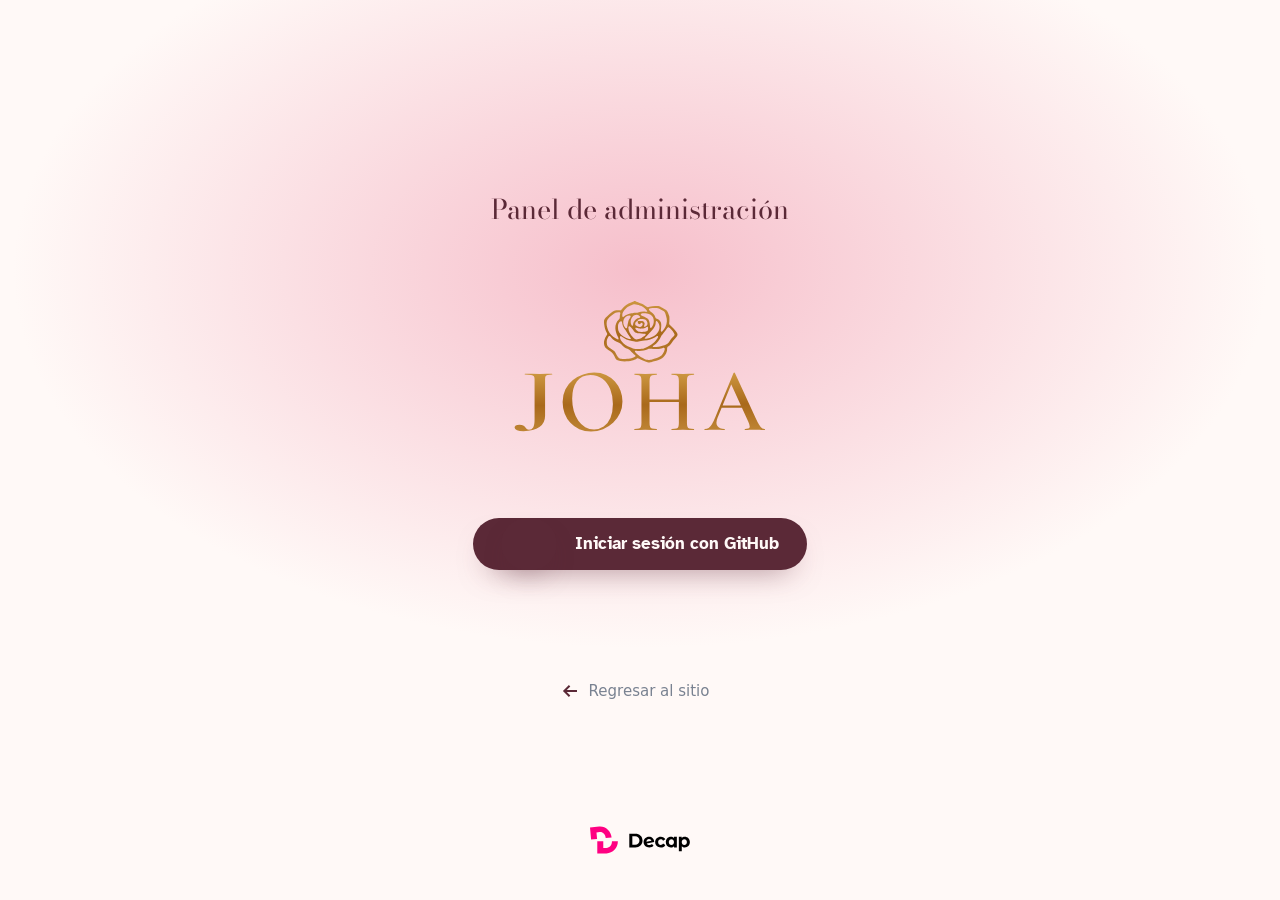
<file: admin/index.html>
<!doctype html>
<html lang="es">
<head>
  <meta charset="utf-8">
  <meta name="viewport" content="width=device-width, initial-scale=1">
  <meta name="robots" content="noindex, nofollow">
  <title>Panel JOHA</title>
  <link rel="icon" type="image/svg+xml" href="/favicon.svg">
  <link rel="preconnect" href="https://fonts.googleapis.com">
  <link rel="preconnect" href="https://fonts.gstatic.com" crossorigin>
  <link rel="stylesheet" href="https://fonts.googleapis.com/css2?family=Atkinson+Hyperlegible:ital,wght@0,400;0,700;1,400&family=Bodoni+Moda:opsz,wght@6..96,400;6..96,500&display=swap">
  <link rel="stylesheet" href="/admin/joha-admin.css">
</head>
<body>
  <!-- Decap CMS 3.17.3, alojado en el propio sitio (sin depender de CDNs externos) -->
  <script src="/admin/subida.js"></script>
  <script src="/admin/decap/decap-cms.js"></script>
  <script src="/admin/preview.js"></script>
</body>
</html>
</file>
<file: admin/joha-admin.css>
/* Apariencia JOHA para el panel (Decap CMS).
   Decap no ofrece temas: estos ajustes se apoyan en los nombres de sus componentes.
   Tipografía: Atkinson Hyperlegible, diseñada para máxima legibilidad. */
:root{
  --j-rosa-suave:#FBE5E8;--j-rosa:#F6BFCB;--j-acento:#D98F9F;--j-dorado:#BD8A42;
  --j-vino:#5B2937;--j-vino-2:#431d28;--j-fondo:#FBF4F3;--j-texto:#2b1a1f;--j-suave:#5f4a50;--j-borde:#e6d3d6;
  --j-letra:"Atkinson Hyperlegible",system-ui,-apple-system,"Segoe UI",sans-serif;
}

/* ---------- tipografía general ---------- */
html body,html body input,html body textarea,html body select,html body button,html body a,html body [class*="-css"]{
  font-family:var(--j-letra)!important;letter-spacing:0!important}
html body{background:var(--j-fondo);color:var(--j-texto);font-size:16px;-webkit-font-smoothing:antialiased}

/* ---------- inicio de sesión ---------- */
html body [class*="StyledAuthenticationPage"]{
  background:radial-gradient(70% 60% at 50% 30%,var(--j-rosa) 0%,rgba(246,191,203,0) 70%),#FFF9F7}
html body [class*="StyledAuthenticationPage"] [class*="CustomIconWrapper"]{width:auto;height:auto;margin-bottom:28px}
html body [class*="StyledAuthenticationPage"] [class*="CustomIconWrapper"] img{width:260px;height:auto;max-height:none}
html body [class*="StyledAuthenticationPage"]::before{
  content:"Panel de administración";display:block;order:-1;font-family:"Bodoni Moda",serif;font-size:1.7rem;color:var(--j-vino);margin-bottom:18px}
html body [class*="LoginButton"]{
  background:var(--j-vino)!important;color:#FFF9F7!important;border-radius:999px!important;
  padding:0 28px!important;height:52px!important;font-size:1.05rem!important;font-weight:700!important;box-shadow:0 14px 30px -16px rgba(91,41,55,.6)!important}
html body [class*="LoginButton"]:hover{background:var(--j-vino-2)!important}
html body [class*="GoBackButtonStyle"]{color:var(--j-vino)!important;font-size:1rem!important}

/* ---------- cabecera ---------- */
html body [class*="AppHeader-css"]{border-bottom:1px solid rgba(189,138,66,.35);box-shadow:none}
html body [class*="AppHeaderLogo"]{height:auto!important;width:auto!important;max-width:none!important}
html body [class*="AppHeaderLogo"] img{height:42px!important;width:auto!important;max-width:none!important;max-height:none!important}
html body [class*="AppHeaderNavLink"],html body [class*="AppHeaderButton"]{font-size:1.05rem!important;font-weight:700!important;color:var(--j-suave)!important}
html body .header-link-active,html body .header-link-active svg{color:var(--j-vino)!important}
html body [class*="AppHeaderNavLink"]:hover{color:var(--j-vino)!important}
html body [class*="AppHeaderQuickNewButton"]{background:var(--j-vino)!important;border-radius:999px!important;font-size:.95rem!important}

/* ---------- barra lateral ---------- */
html body [class*="SidebarHeading"],html body [class*="CollectionTopHeading"]{
  font-family:"Bodoni Moda",serif!important;font-weight:400!important;color:var(--j-vino)!important;font-size:1.75rem!important}
html body [class*="SidebarNavLink"]{font-size:1.08rem!important;font-weight:700!important;color:var(--j-suave)!important;padding:14px 18px!important}
html body .sidebar-active{color:var(--j-vino)!important;background:var(--j-rosa-suave)!important;border-left-color:var(--j-dorado)!important}
html body [class*="SidebarNavLink"]:hover{color:var(--j-vino)!important;background:var(--j-rosa-suave)!important}
html body [class*="SearchInput"]{font-size:1rem!important}

/* ---------- listas ---------- */
html body [class*="CollectionTopDescription"]{font-size:1rem!important;line-height:1.6!important;color:var(--j-suave)!important;max-width:62ch}
html body [class*="CollectionTopNewButton"]{background:var(--j-vino)!important;color:#FFF9F7!important;border-radius:999px!important;font-size:1rem!important;font-weight:700!important;padding:0 22px!important}
html body [class*="CollectionTopNewButton"]:hover{background:var(--j-vino-2)!important}
html body [class*="ControlButton"]{color:var(--j-vino)!important;font-size:1rem!important;font-weight:700!important}
html body [class*="ListCardTitle"],html body [class*="CardHeading"]{font-size:1.15rem!important;font-weight:700!important;color:var(--j-texto)!important}
html body [class*="ListCard-card"]{border-radius:16px;overflow:hidden}
html body [class*="ListCard-card"]:hover{box-shadow:0 0 0 2px var(--j-rosa)}
/* archivos de «Página» como tarjetas grandes */
html body [class*="ListCardLink"]{padding:20px 22px!important}

/* ---------- editor: etiquetas legibles ---------- */
html body [class*="FieldLabel"]{
  text-transform:none!important;font-size:1.02rem!important;font-weight:700!important;letter-spacing:0!important;
  color:var(--j-vino)!important;background:transparent!important;padding:0 0 6px!important;border:0!important;margin:0!important}
html body [class*="ControlContainer"]{margin-top:26px!important}
html body [class*="ControlContainer"] input,html body [class*="ControlContainer"] textarea{
  font-size:1.05rem!important;line-height:1.55!important;color:var(--j-texto)!important;border-radius:10px!important}
html body [class*="ControlContainer"] input:focus,html body [class*="ControlContainer"] textarea:focus{border-color:var(--j-dorado)!important}
html body [class*="ControlHint"]{font-size:.95rem!important;line-height:1.5!important;color:var(--j-suave)!important;margin-top:8px!important}
html body [class*="singleValue"],html body [class*="option"]{font-size:1.02rem!important}
html body [class*="TopBarContainer"]{border-radius:10px 10px 0 0!important}
html body [class*="ExpandButton"]{font-size:1rem!important;font-weight:700!important}

/* interruptores grandes y claros */
html body [class*="ToggleBackground"]{background-color:#d8c6ca!important;width:46px!important;height:24px!important}
html body [class*="ToggleContainer"][aria-checked="true"] [class*="ToggleBackground"],
html body [aria-checked="true"] [class*="ToggleBackground"]{background-color:var(--j-dorado)!important}

/* ---------- barra de herramientas del editor ---------- */
html body [class*="ToolbarContainer"]{min-height:72px}
html body [class*="ToolbarContainer"] button,html body [class*="ToolbarContainer"] [class*="DropdownButton"]{
  font-size:.98rem!important;font-weight:700!important;border-radius:999px!important}
html body [class*="SaveButton"]:not([class*="disabled"]){background:var(--j-vino)!important;color:#FFF9F7!important}
html body [class*="BackCollection"]{font-size:1rem!important;font-weight:700!important}
html body [class*="BackStatus"]{font-size:.85rem!important}

/* botón Publicar en vino */
html body [class*="PublishButton"]{background-color:var(--j-vino)!important;color:#FFF9F7!important;padding-left:22px!important;padding-right:44px!important;font-size:1rem!important}
html body [class*="PublishButton"]:hover{background-color:var(--j-vino-2)!important}
html body [class*="DropdownItem"]{font-size:1rem!important}
</file>
